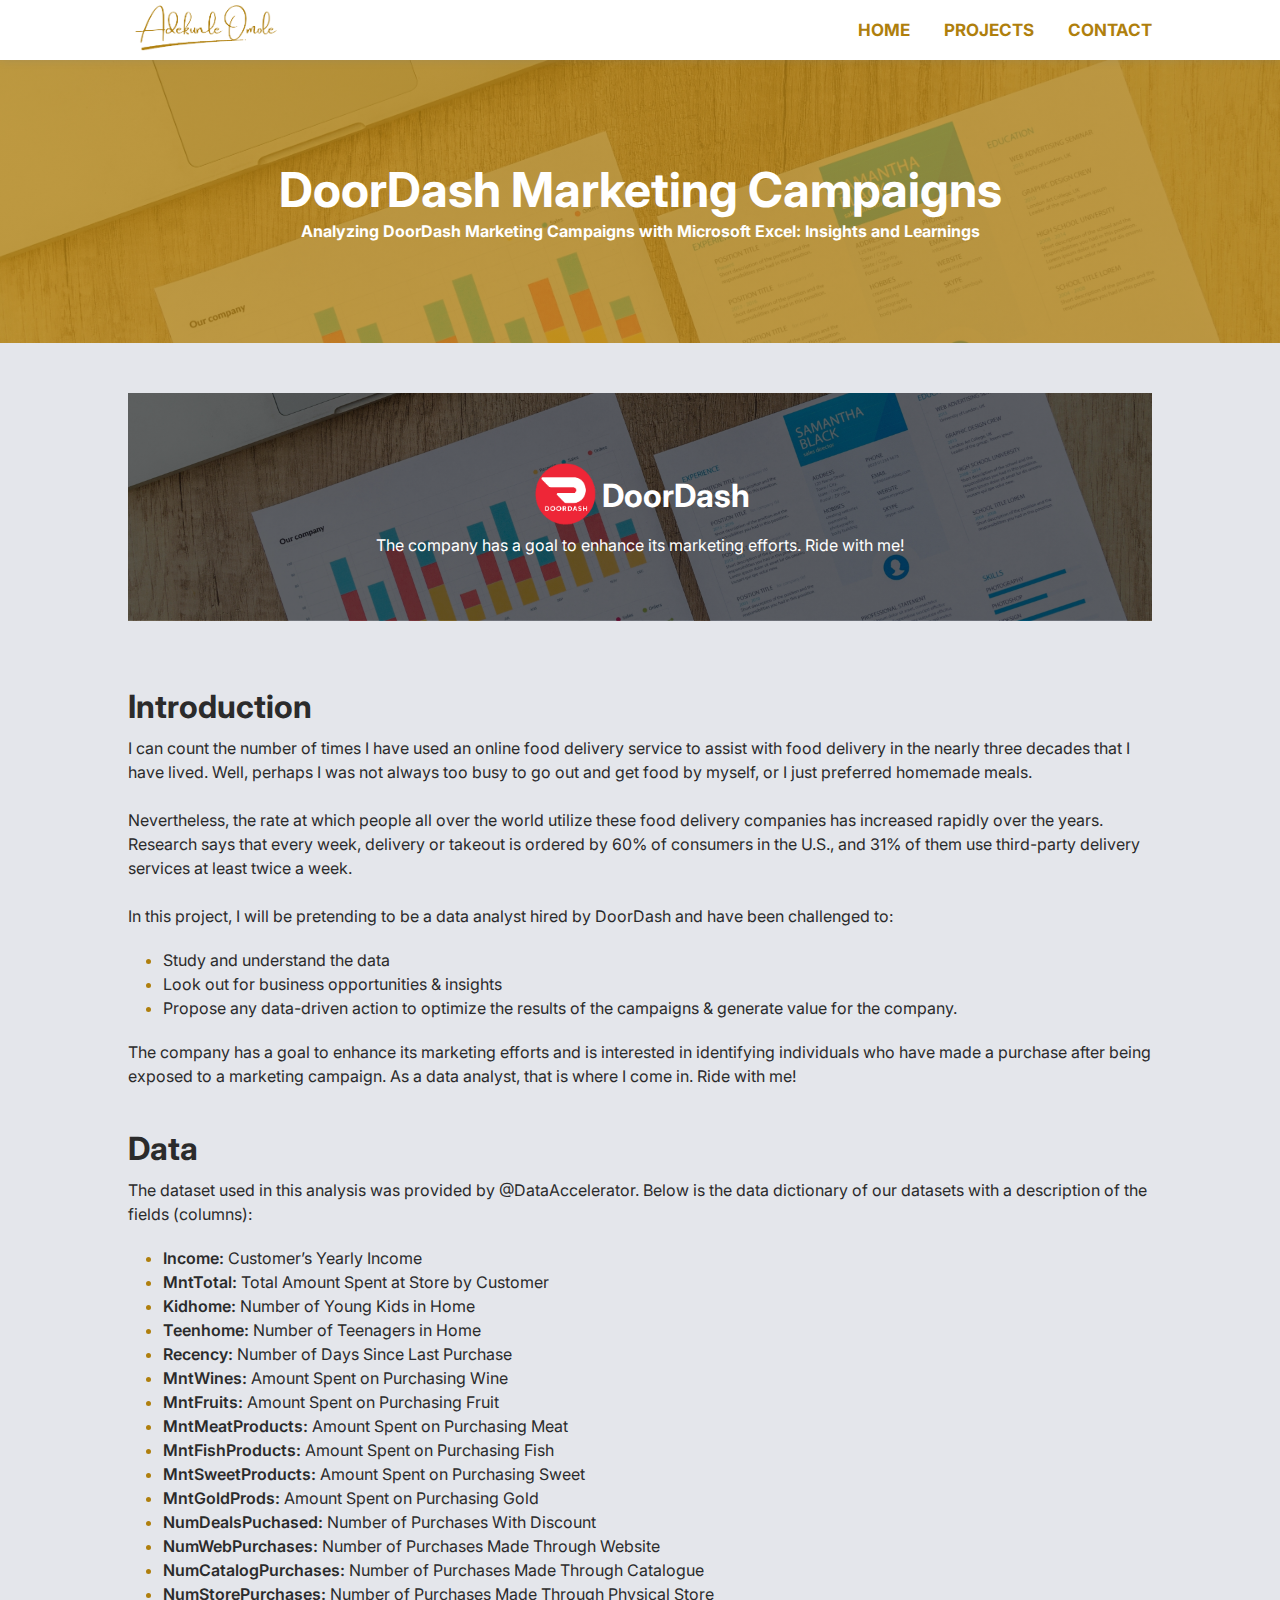
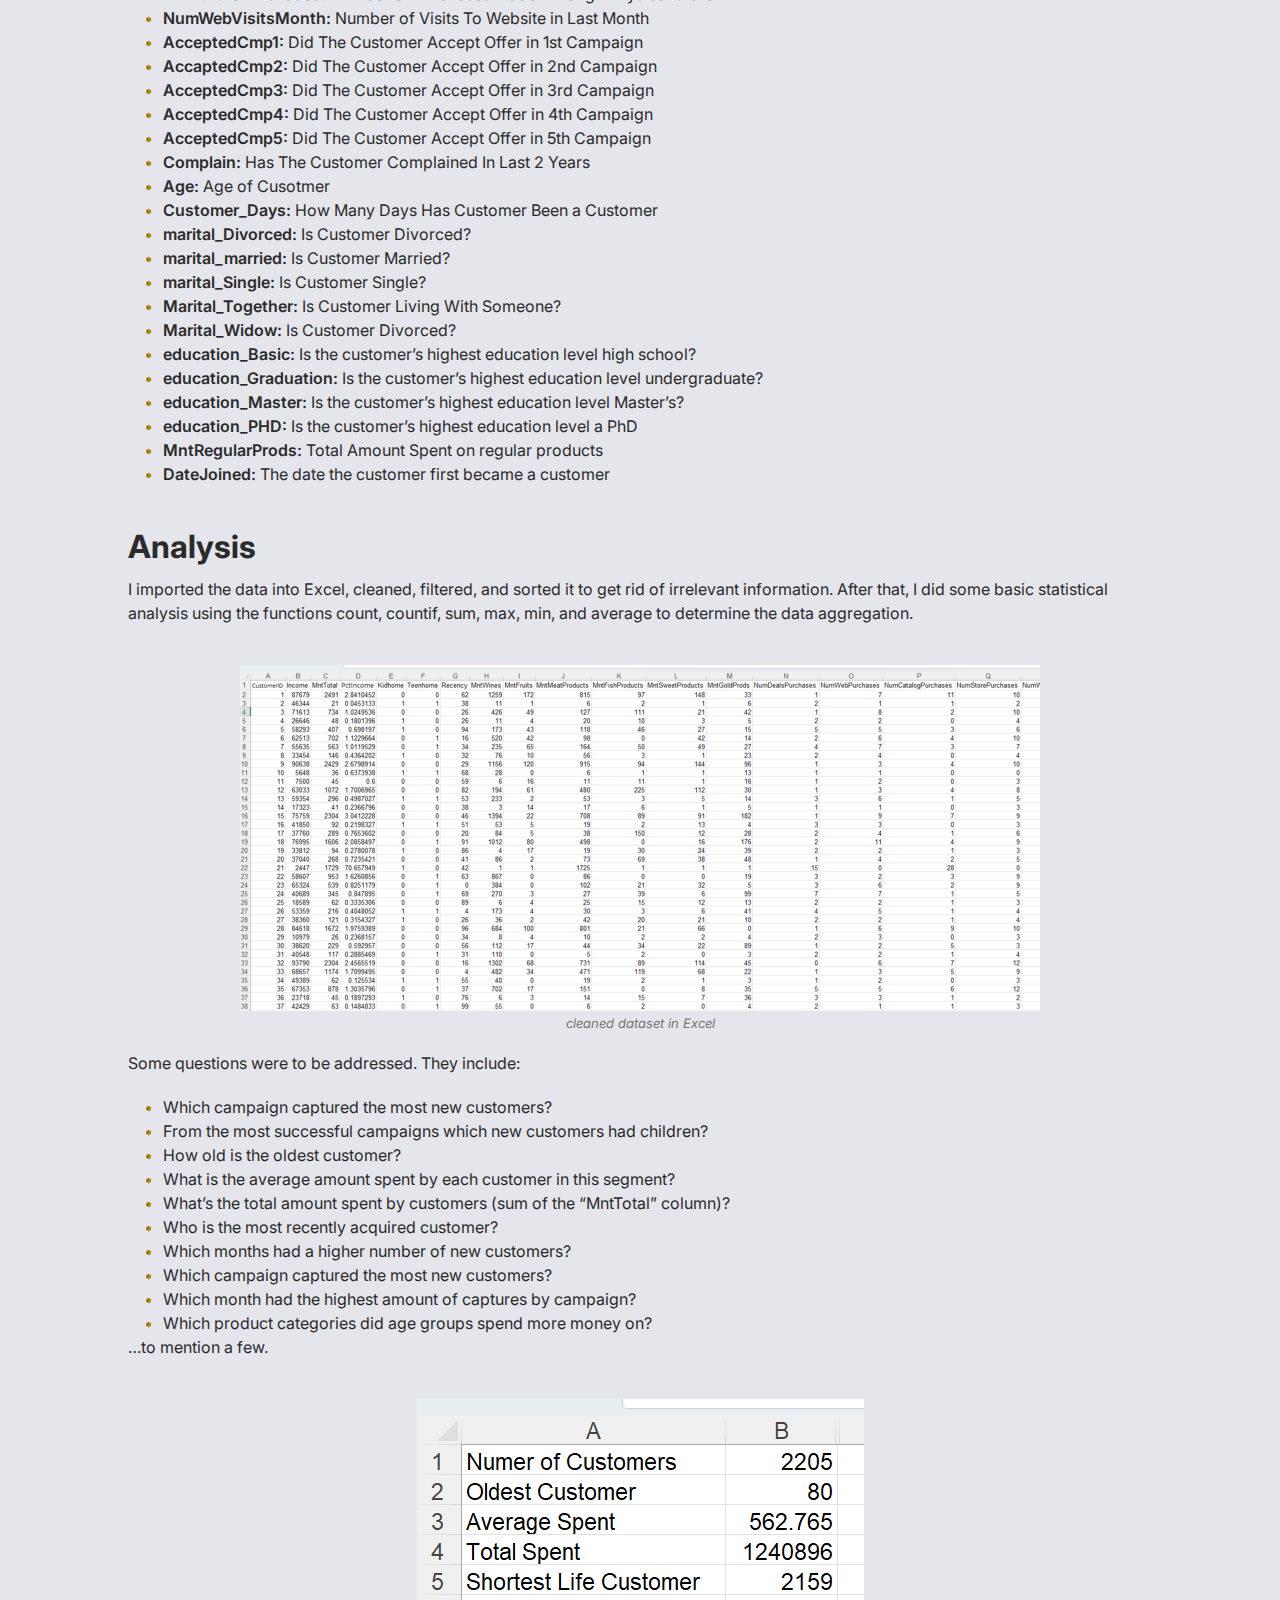
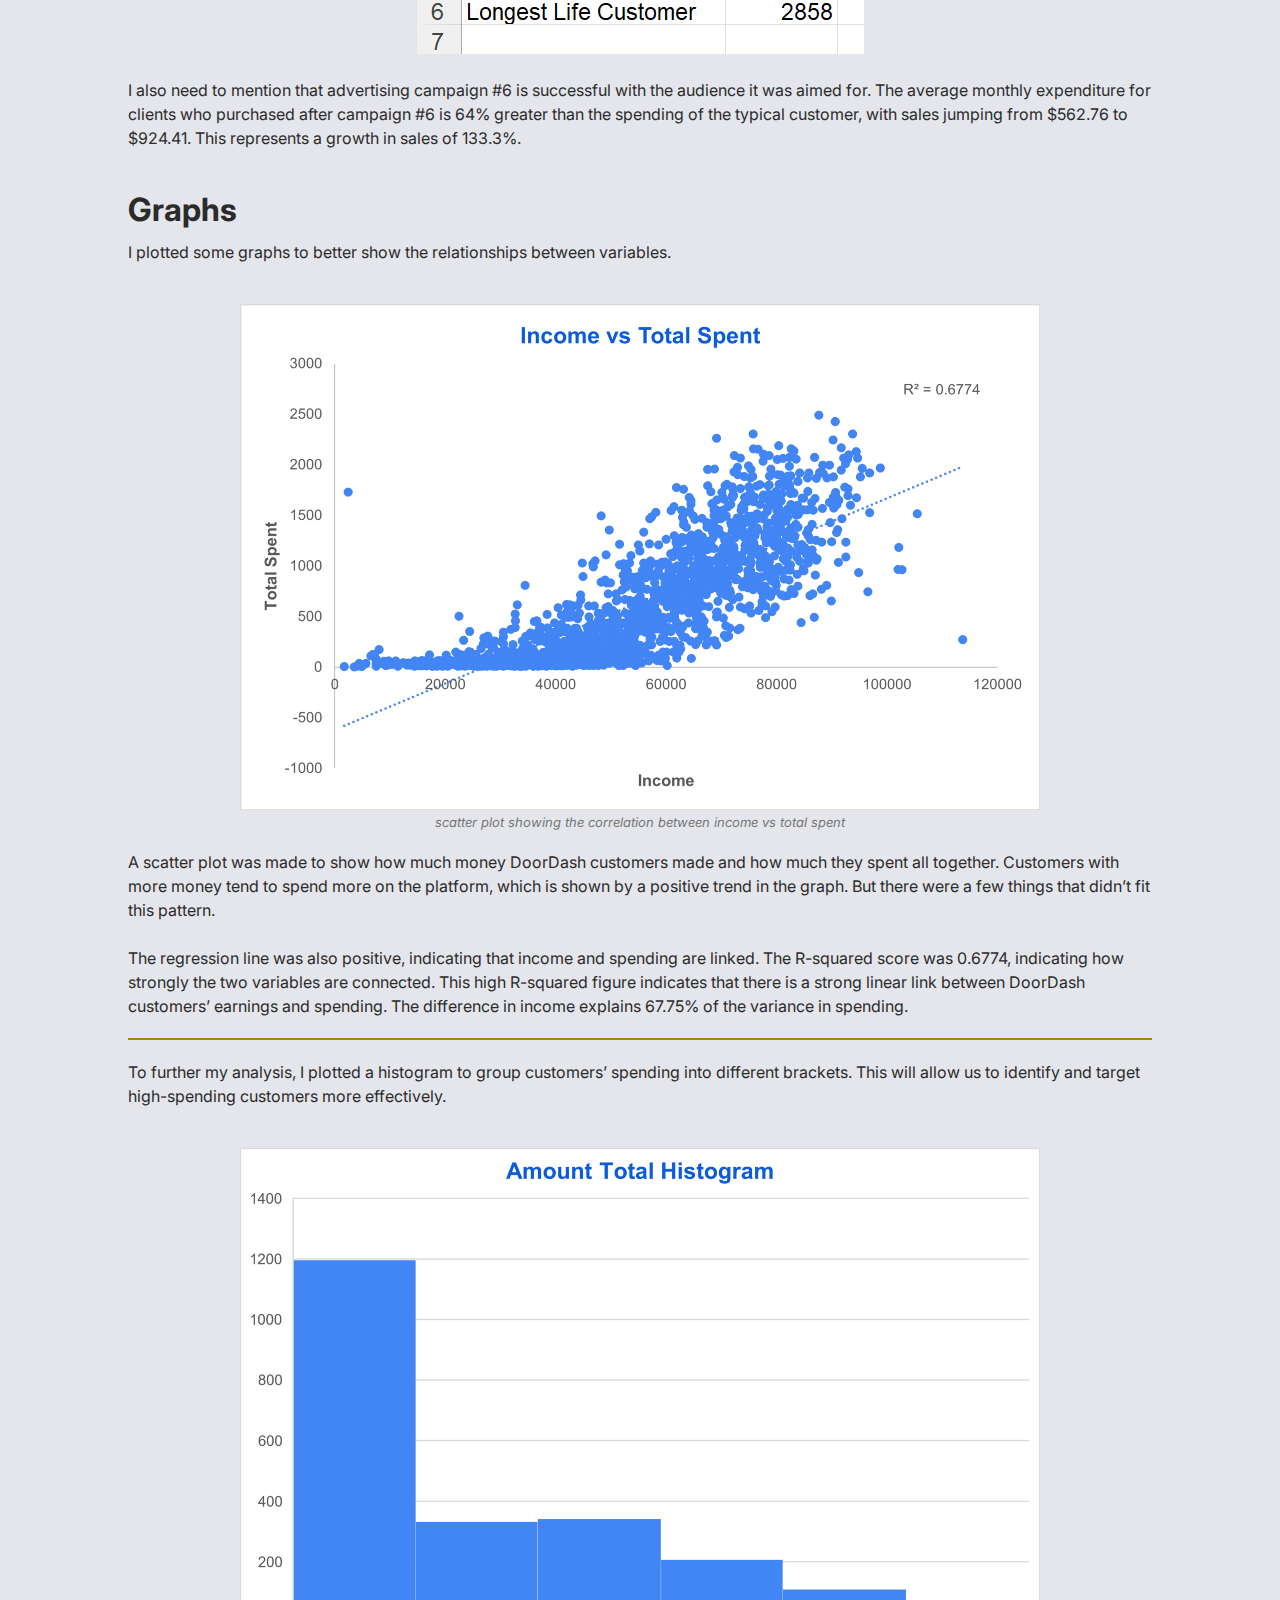
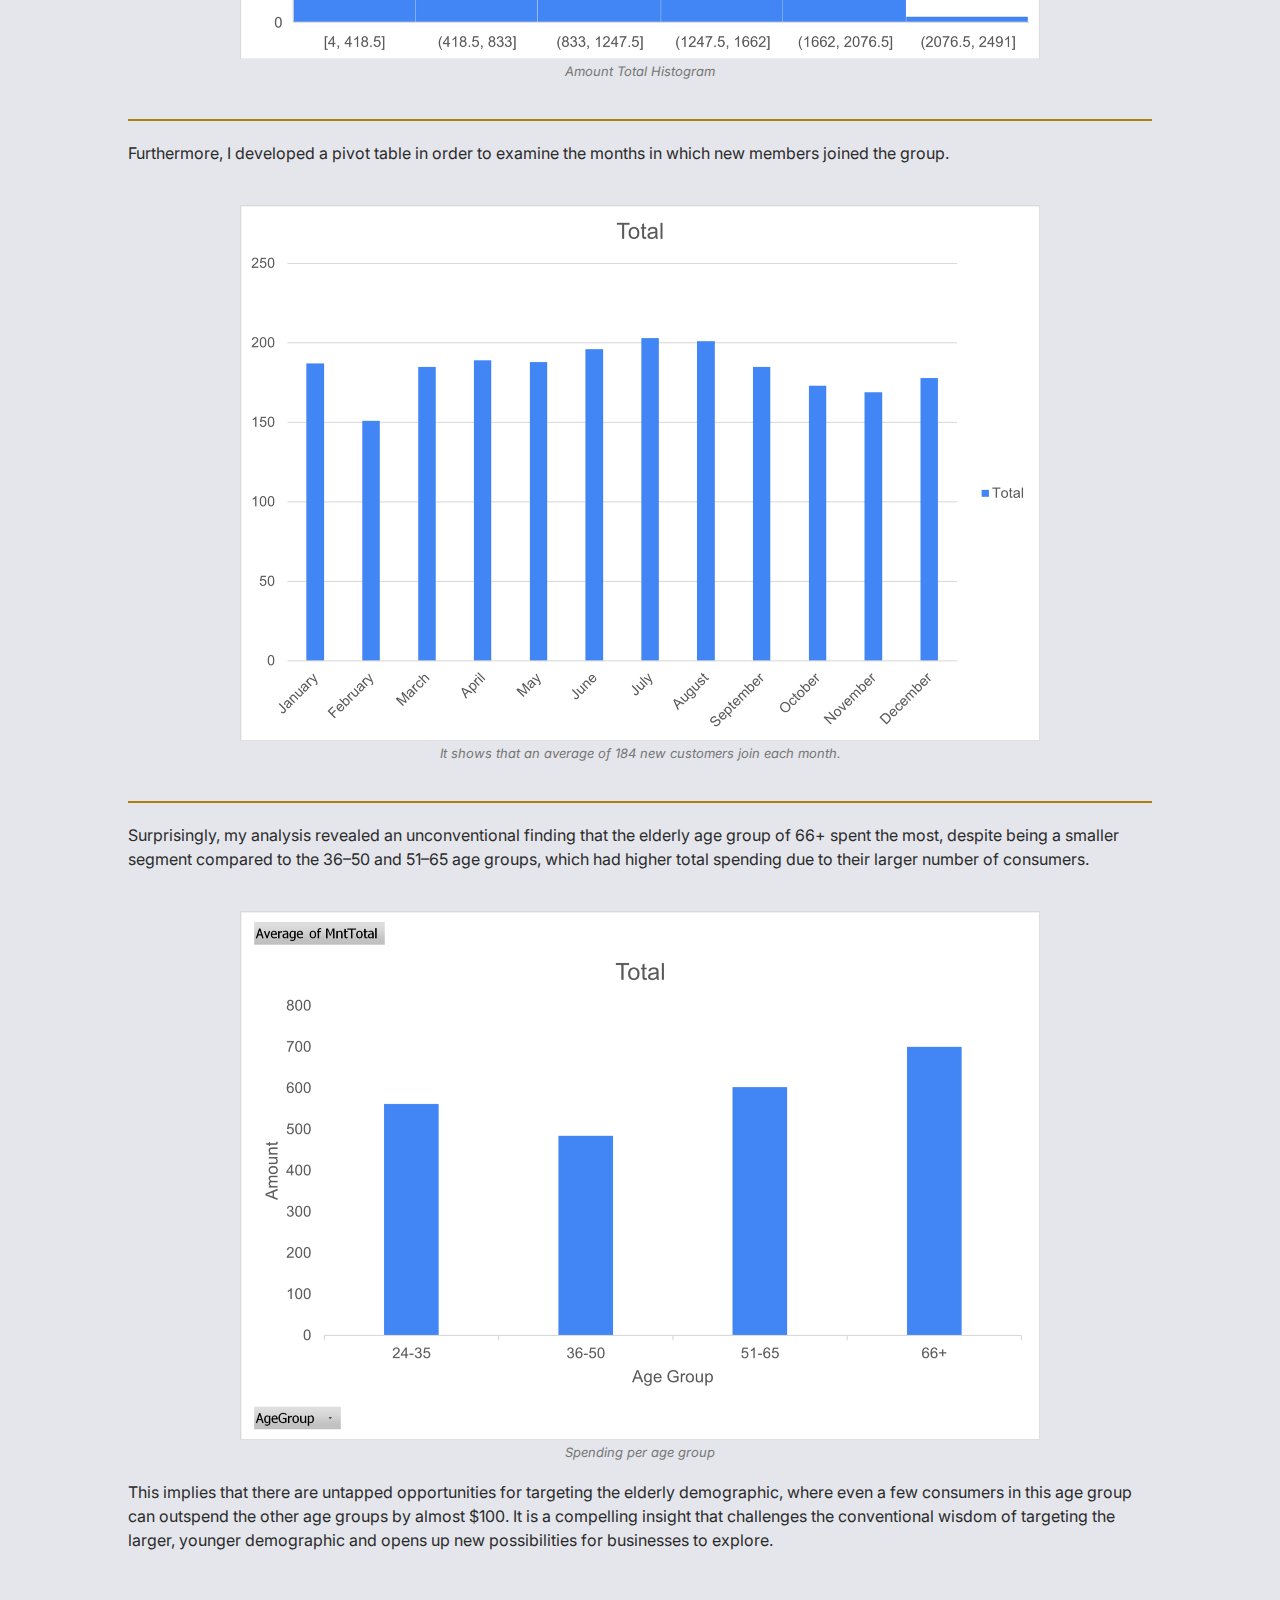
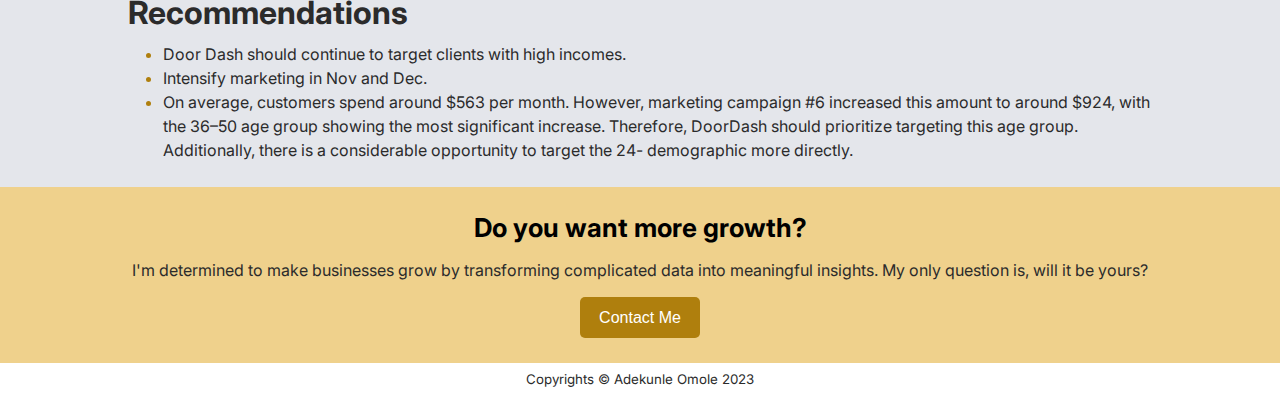
<file: projects/doordash.html>
<!DOCTYPE html>
<html lang="en">
<head>
    <meta name="description" content="Analyzing DoorDash Marketing Campaigns with Microsoft Excel: Insights and Learnings">
    <meta name=”robots” content="index, follow">
    <meta name="keywords" content="web,data,data analysis,data science,dataset,doordash,insight">

  <!-- Facebook Meta Tags -->
  <meta property="og:url" content="https://aiomole.netlify.app/projects/doordash.html">
  <meta property="og:type" content="article">
  <meta property="og:title" content="Analyzing DoorDash Marketing Campaigns with Microsoft Excel: Insights and Learnings">
  <meta property="og:description" content="The company has a goal to enhance its marketing efforts and is interested in identifying individuals who have made a purchase after being exposed to a marketing campaign. As a data analyst, that is where I come in. Ride with me!">
  <meta property="og:image" itemprop="image" content="/assets/project-pictures/projects-hero-bg.jpg">

  <!-- Twitter Meta Tags -->
  <meta name="twitter:card" content="summary_large_image">
  <meta property="twitter:domain" content="aiomole.netlify.app">
  <meta property="twitter:url" content="https://aiomole.netlify.app/projects/doordash.html">
  <meta name="twitter:title" content="Analyzing DoorDash Marketing Campaigns with Microsoft Excel: Insights and Learnings">
  <meta name="twitter:description" content="The company has a goal to enhance its marketing efforts and is interested in identifying individuals who have made a purchase after being exposed to a marketing campaign. As a data analyst, that is where I come in. Ride with me!">
  <meta name="twitter:image" content="/assets/project-pictures/projects-hero-bg.jpg">

    <meta charset="UTF-8">
    <meta http-equiv="X-UA-Compatible" content="IE=edge">
    <meta name="viewport" content="width=device-width, initial-scale=1.0">
    <link rel="stylesheet" href="/style.css">
    <link rel="shortcut icon" href="/assets/ico.png" type="image/x-icon">
    <link rel="stylesheet" href="/projects/projects.css">
    <title>DoorDash Marketing Campaigns | Adekunle Omole</title>
</head>
<body>

    <header>
        <div class="header">
            <div class="logo">
                <a href="https://aiomole.netlify.app/"><img src="/assets/Adekunle Omole.png" alt=""></a>
            </div>
    
            <nav class="nav-menu">          
                <ul>
                    <li><a href="/index.html">HOME</a></li>
                    <li><a href="/projects.html">PROJECTS</a></li>
                    <li><a href="/contact.html">CONTACT</a></li>
    
                </ul>
            </nav>

            <div class="hamburger">
                <div class="bar"></div>
            </div>
        </div>

    
        <nav class="nav-mobile">          
            <ul>
                <li><a href="/index.html">HOME</a></li>
                <li><a href="/projects.html">PROJECTS</a></li>
                <li><a href="/contact.html">CONTACT</a></li>

            </ul>
        </nav>
        
    </header>

    <section class="project-content-hero">
        
        <div class="project-text">
            <h1>
                DoorDash Marketing Campaigns
            </h1>
    
            <p>
                Analyzing DoorDash Marketing Campaigns with Microsoft Excel: Insights and Learnings
            </p>
        </div>
        
    </section>

    <section class="project-image">
        <div class="pro-img">
            <div class="pro-img-logo">
                <img src="/assets/project-pictures/ddash.png" alt="doordash logo">
            </div>

            <h2>
                DoorDash
            </h2>
        </div>
        <p>
            The company has a goal to enhance its marketing efforts. Ride with me!
        </p>
    </section>

    <main>
        <section class="article">
            <article>
                <h2>
                    Introduction
                </h2>
        
                <div class="introduction">
                    <p>
                        I can count the number of times I have used an online food delivery service to assist with food delivery in the nearly three decades that I have lived. Well, perhaps I was not always too busy to go out and get food by myself, or I just preferred homemade meals.
                        <br><br> Nevertheless, the rate at which people all over the world utilize these food delivery companies has increased rapidly over the years. Research says that every week, delivery or takeout is ordered by 60% of consumers in the U.S., and 31% of them use third-party delivery services at least twice a week.
                        <br><br> In this project, I will be pretending to be a data analyst hired by DoorDash and have been challenged to:
                    </p><br>

                    <ul>
                        <li><p>Study and understand the data</p></li>
                        <li><p>Look out for business opportunities & insights</p></li>
                        <li><p>Propose any data-driven action to optimize the results of the campaigns & generate value for the company.</p></li>
                    </ul>
                    <br>

                    <p>                    
                        The company has a goal to enhance its marketing efforts and is interested in identifying individuals who have made a purchase after being exposed to a marketing campaign. As a data analyst, that is where I come in. Ride with me!
                    </p>
                </div>
            </article>

            <article>
                <h2>
                    Data
                </h2>
        
                <div class="data">
                    <p>
                        The dataset used in this analysis was provided by @DataAccelerator. Below is the data dictionary of our datasets with a description of the fields (columns):
                    </p><br>
                    
                    <ul>
                        <li><p><span>Income:</span> Customer’s Yearly Income</p></li>
                        <li><p><span>MntTotal:</span> Total Amount Spent at Store by Customer</p></li>
                        <li><p><span>Kidhome:</span> Number of Young Kids in Home</p></li>
                        <li><p><span>Teenhome:</span> Number of Teenagers in Home</p></li>
                        <li><p><span>Recency:</span> Number of Days Since Last Purchase</p></li>
                        <li><p><span>MntWines:</span> Amount Spent on Purchasing Wine</p></li>
                        <li><p><span>MntFruits:</span> Amount Spent on Purchasing Fruit</p></li>
                        <li><p><span>MntMeatProducts:</span> Amount Spent on Purchasing Meat</p></li>
                        <li><p><span>MntFishProducts:</span> Amount Spent on Purchasing Fish</p></li>
                        <li><p><span>MntSweetProducts:</span> Amount Spent on Purchasing Sweet</p></li>
                        <li><p><span>MntGoldProds:</span> Amount Spent on Purchasing Gold</p></li>
                        <li><p><span>NumDealsPuchased:</span> Number of Purchases With Discount</p></li>
                        <li><p><span>NumWebPurchases:</span> Number of Purchases Made Through Website</p></li>
                        <li><p><span>NumCatalogPurchases:</span> Number of Purchases Made Through Catalogue</p></li>
                        <li><p><span>NumStorePurchases:</span> Number of Purchases Made Through Physical Store</p></li>
                        <li><p><span>NumWebVisitsMonth:</span> Number of Visits To Website in Last Month</p></li>
                        <li><p><span>AcceptedCmp1:</span> Did The Customer Accept Offer in 1st Campaign</p></li>
                        <li><p><span>AccaptedCmp2:</span> Did The Customer Accept Offer in 2nd Campaign</p></li>
                        <li><p><span>AcceptedCmp3:</span> Did The Customer Accept Offer in 3rd Campaign</p></li>
                        <li><p><span>AcceptedCmp4:</span> Did The Customer Accept Offer in 4th Campaign</p></li>
                        <li><p><span>AcceptedCmp5:</span> Did The Customer Accept Offer in 5th Campaign</p></li>
                        <li><p><span>Complain:</span> Has The Customer Complained In Last 2 Years</p></li>
                        <li><p><span>Age:</span> Age of Cusotmer</p></li>
                        <li><p><span>Customer_Days:</span> How Many Days Has Customer Been a Customer</p></li>
                        <li><p><span>marital_Divorced:</span> Is Customer Divorced?</p></li>
                        <li><p><span>marital_married:</span> Is Customer Married?</p></li>
                        <li><p><span>marital_Single:</span> Is Customer Single?</p></li>
                        <li><p><span>Marital_Together:</span> Is Customer Living With Someone?</p></li>
                        <li><p><span>Marital_Widow:</span> Is Customer Divorced?</p></li>
                        <li><p><span>education_Basic:</span> Is the customer’s highest education level high school?</p></li>
                        <li><p><span>education_Graduation:</span> Is the customer’s highest education level undergraduate?</p></li>
                        <li><p><span>education_Master:</span> Is the customer’s highest education level Master’s?</p></li>
                        <li><p><span>education_PHD:</span> Is the customer’s highest education level a PhD</p></li>
                        <li><p><span>MntRegularProds:</span> Total Amount Spent on regular products</p></li>
                        <li><p><span>DateJoined:</span> The date the customer first became a customer</p></li>
                    </ul>
                </div>
            </article>

            <article>
                <h2>
                    Analysis
                </h2>
        
                <div class="analysis">
                    <p>
                        I imported the data into Excel, cleaned, filtered, and sorted it to get rid of irrelevant information. After that, I did some basic statistical analysis using the functions count, countif, sum, max, min, and average to determine the data aggregation.
                    </p><br><br>

                    <div class="article-img">
                        <img src="/assets/project-pictures/cleaned dataset in Excel.png" alt="cleaned dataset in Excel">
                        <figcaption>cleaned dataset in Excel</figcaption>
                    </div><br>

                    <p>
                        Some questions were to be addressed. They include:
                    </p><br>

                    <ul>
                        <li><p>Which campaign captured the most new customers?</p></li>
                        <li><p>From the most successful campaigns which new customers had children?</p></li>
                        <li><p>How old is the oldest customer?</p></li>
                        <li><p>What is the average amount spent by each customer in this segment?</p></li>
                        <li><p>What’s the total amount spent by customers (sum of the “MntTotal” column)?</p></li>
                        <li><p>Who is the most recently acquired customer?</p></li>
                        <li><p>Which months had a higher number of new customers?</p></li>
                        <li><p>Which campaign captured the most new customers?</p></li>
                        <li><p>Which month had the highest amount of captures by campaign?</p></li>
                        <li><p>Which product categories did age groups spend more money on?</p></li>
                    </ul>
                    <p>…to mention a few.</p><br><br>

                    <div class="article-img">
                        <img src="/assets/project-pictures/advertising campaign.png" alt="advertising campaign">
                        <figcaption></figcaption>
                    </div><br>

                    <p>
                        I also need to mention that advertising campaign #6 is successful with the audience it was aimed for. The average monthly expenditure for clients who purchased after campaign #6 is 64% greater than the spending of the typical customer, with sales jumping from $562.76 to $924.41. This represents a growth in sales of 133.3%.
                    </p>
                    
                    
                </div>
            </article>

            <article>
                <h2>
                    Graphs
                </h2>
        
                <div class="graphs">
                    <p>
                        I plotted some graphs to better show the relationships between variables.
                    </p><br><br>

                    <div class="article-img">
                        <img src="/assets/project-pictures/scatter plot showing the correlation between income vs total spent.png" alt="scatter plot showing the correlation between income vs total spent">
                        <figcaption>scatter plot showing the correlation between income vs total spent</figcaption>
                    </div><br>

                    <p>
                        A scatter plot was made to show how much money DoorDash customers made and how much they spent all together. Customers with more money tend to spend more on the platform, which is shown by a positive trend in the graph. But there were a few things that didn’t fit this pattern. <br>
                        <br>The regression line was also positive, indicating that income and spending are linked. The R-squared score was 0.6774, indicating how strongly the two variables are connected. This high R-squared figure indicates that there is a strong linear link between DoorDash customers’ earnings and spending. The difference in income explains 67.75% of the variance in spending.
                    </p>

                    <hr>

                    <p>
                        To further my analysis, I plotted a histogram to group customers’ spending into different brackets. This will allow us to identify and target high-spending customers more effectively.
                    </p><br><br>

                    <div class="article-img">
                        <img src="/assets/project-pictures/amount total histogram.png" alt="amount total histogram">
                        <figcaption>Amount Total Histogram</figcaption>
                    </div><br>
                    
                    <hr>
                    
                    <p>
                        Furthermore, I developed a pivot table in order to examine the months in which new members joined the group.
                    </p><br><br>
                    
                    <div class="article-img">
                        <img src="/assets/project-pictures/average new customers each month.png" alt="average new customers each month">
                        <figcaption>It shows that an average of 184 new customers join each month.</figcaption>
                    </div><br>

                    <hr>

                    <p>
                        Surprisingly, my analysis revealed an unconventional finding that the elderly age group of 66+ spent the most, despite being a smaller segment compared to the 36–50 and 51–65 age groups, which had higher total spending due to their larger number of consumers.
                    </p><br><br>

                    <div class="article-img">
                        <img src="/assets/project-pictures/Spending per age group.png" alt="Spending per age group">
                        <figcaption>Spending per age group</figcaption>
                    </div><br>

                    <p>
                        This implies that there are untapped opportunities for targeting the elderly demographic, where even a few consumers in this age group can outspend the other age groups by almost $100. It is a compelling insight that challenges the conventional wisdom of targeting the larger, younger demographic and opens up new possibilities for businesses to explore.
                    </p>
                    
                </div>
            </article>
            </article>

            <article>
                <h2>
                    Recommendations
                </h2>
        
                <div class="recommendations">
                    
                    <ul>
                        <li><p>Door Dash should continue to target clients with high incomes.</p></li>
                        <li><p>Intensify marketing in Nov and Dec.</p></li>
                        <li><p>On average, customers spend around $563 per month. However, marketing campaign #6 increased this amount to around $924, with the 36–50 age group showing the most significant increase. Therefore, DoorDash should prioritize targeting this age group. Additionally, there is a considerable opportunity to target the 24- demographic more directly.</p></li>
                    </ul>
                    
                </div>
            </article>
        </section>
    </main>    

    <section id="contact" class="contact">
        <h3 class="mail">
            Do you want more growth?
        </h3>
        <p class="pcc">
            I'm determined to make businesses grow by transforming complicated data into meaningful insights. My only question is, will it be yours?
        </p>

        <a href="contact.html">
            <button class="sec-btn">
                Contact Me
            </button>
        </a>
    </section>

    <footer>
        <small>
            Copyrights © Adekunle Omole 2023
        </small>
    </footer>
</body>
    <script src="/script.js"></script>
</html>
</file>
<file: style.css>
@import url('https://fonts.googleapis.com/css2?family=Inter:wght@100;200;300;400;500;600;700;800;900&display=swap');

* {
    padding: 0;
    margin: 0;
    box-sizing: border-box;   
}

body {
    background-color: var(--off-white);
    font-family: 'Inter', sans-serif;
}

/* COLOR DEFINITION */
:root {
    --yello: #af7f0d;
    --light-yellow: #a87d19;
    --grey: #2B2B2B;
    --light-grey: #767676;
    --white: #ffffff;
    --off-white: #E4E6EB;
    --mes: #ffb30067;
}

/* DEFAULT */
html {
    scroll-behavior: smooth;
}

section, footer {
    padding: 25px 10%;
}

h1 {
    font-weight: 700;
    /* line-height: 59px; */
    font-size: 48px;
    color: var(--grey);
}

h2 {
    font-size: 32px;
    font-weight: 700;
    /* line-height: 40px; */
    color: var(--grey);
    
}

h4 {
    font-weight: 600;
    line-height: 22px;
    font-size: 20px;

    color: var(--grey);

}

p {
    font-weight: 400;
    line-height: 24px;
    font-size: 16px;
    color: var(--light-grey);
}

a {
    text-decoration: none;
    color: var(--yello);

    font-weight: 700;
    line-height: 14px;
    font-size: 14px;

}

a span {
    margin-left: 5px;
}

.sec-btn {
    padding: 9px 17px;
    font-weight: 500;
    line-height: 19px;
    font-size: 16px;
    color: var(--white);
    cursor: pointer;

    background-color: var(--yello);
    border-radius: 5px;
    border: 2px solid transparent;
}

.pri-btn {
    padding: 9px 17px;
    font-weight: 500;
    line-height: 19px;
    font-size: 16px;
    color: var(--yello);
    cursor: pointer;

    background-color: var(--white);
    border-radius: 5px;
    border: 2px solid var(--yello);
}

.pri-btn:hover, .sec-btn:hover {
    transform: translatey(-5px);
    transition: 1s;
}

/* HEADER */
header {
    position: sticky;
    top: 0;
    z-index: 1;

    box-shadow: 0px 0px 8px rgba(128, 128, 128, 0.308);
}

.header {
    display: flex;
    justify-content: space-between;
    align-items: center;
    background-color: var(--white);

    padding: 0 10%;
}

.logo {
    width: 15%;
}

.logo img {
    width: 100%;    
    cursor: pointer;
}

nav ul {
    display: flex;
    justify-content: flex-end;
    gap: 15%;
}

nav a {
    font-size: 17px;
    padding-bottom: 3px;
    /* text-decoration: none; */
    position: relative;
}

nav a::after {
    content: "";
    position: absolute;
    background-color: var(--mes);
    height: 3px;
    width: 0%;
    left: 0;
    bottom: -2px;
    transition: .3s;
}

nav a:hover:after {
    text-decoration: none;
    width: 100%;
}

nav li {
    list-style: none;
}

.active-main::after {
    width: 100%;
}

/* NAV */
.nav-mobile {
    position: fixed;
    width: 100%;
    height: 100vh;
    background-color: var(--white);
    padding: 25px;
    direction: ltr;
    right: 100%;
    transition: 0.4s;
    top: 45px;
}

.nav-mobile.is-active{
    right: 0;
}

.nav-mobile ul {
    display: block;
    margin: 10px 0;
}

.nav-mobile li {
    margin: 10px 0;
}

/* mobile menu */
.hamburger {
    position: relative;
    width: 30px;
    cursor: pointer;
    display: none;
}

.bar, .hamburger::before, .hamburger::after {
    width: 80%;
    height: 2px;
    background-color: var(--yello);
    margin: 6px 0;
    content: '';
    display: block;
    transition: 0.4s;
}

.hamburger.is-active::before {
    transform: rotate(-45deg) translate(-5px, 5.8px);
}

.hamburger.is-active .bar {
    opacity: 0;
}

.hamburger.is-active::after {
    transform: rotate(45deg) translate(-5px,-6px);
}

.nav-mobile {
    text-align: center;
    color: white;
    width: 100%;
}



/* HERO SECTION */
.hero {
    display: flex;
    justify-content: space-between;
    align-items: center; 
    width: 100%;   
    background-color: var(--white);
    flex-wrap: wrap;

    padding: 50px 10%;
}

.hero .right, .hero .left {
    width: 50%;
}

.hero .left h2 {
    /* font-size: 55px; */
    font-weight: 500;
    font-size: 25px;
}

.span {
    color: var(--light-yellow);
}

.hero .left p {
    text-align: justify;

    margin: 30px 0 0 0;
}

.hero-icons {
    display: flex;
    /* justify-content: center; */
    margin: 5% 0;
    gap: 5%;
}

.hero-icons svg {
    width: 6%;
}

.hero-btn {
    display: flex;
    gap: 5%;
}

.hero .right {
    text-align: center;
}

.hero .right img {
    width: 60%;
    border-radius: 100%;
    aspect-ratio: 4/4;
    object-fit: cover;
}

/* PROJECT SECTION */

.project h2 {
    text-align: center;
    margin-top: 50px;
}

.project .project-text p, .project p {
    text-align: center;
    margin: 25px 0;
}

.project-view {
    display: flex;
    justify-content: center;
    flex-wrap: wrap;
    gap: 5%;
}

.card {
    text-align: center;
    background-color: var(--white);
    width: 30%;
    border-radius: 5px;
    margin-top: 20px;
}

.card:hover {
    box-shadow: 0px 0px 20px  var(--light-grey);
    transition: 1s;
}

.lang {
    text-align: unset;
    margin-bottom: 4%;
}

.lang ul {
    display: flex;
    justify-content: flex-end;
    gap: 5px;
    flex-wrap: wrap;
}

.lang ul li p {
    padding: unset;
    margin: unset;
    line-height: unset;
    font-size: 13px;
}

.lang ul li {
    list-style: none;
    border-radius: 5px;
    border: 1px solid var(--light-yellow);
    padding: 1% 3%;
    width: auto;
}

.card-content {
    padding: 10px 2.5%;
    /* text-align: left; */
}

.card-content a:hover {
    text-decoration: unset;
}

.card h4 {
    text-transform: capitalize;
}

.card h4:hover {
    color: var(--yello);
}

.card-img img {
    width: 100%;
    aspect-ratio: 4/2;
    object-fit: cover;
    border-top-right-radius: 5px;
    border-top-left-radius: 5px;
}

.project button {
    margin: 30px 0;
}

.view-all {
    text-align: center;
}

/* CONTACT SECTION */
.contact {
    background-color: var(--mes);
    text-align: center;
}

.mail {
    font-size: 26px;
}

.socials {
    display: flex;
    gap: 5%;

    margin-top: 10px;
}

.socials i {
    font-size: 25px;
    color: var(--off-white);
}

.socials i:hover {
    color: var(--white);
}

/* FOOTER */
footer {
    padding: 5px 7%;
    background-color: var(--white);
    text-align: center;
    color: var(--grey);
}


/* ALL PROJECT PAGE STYLING */
.project-hero, .contact-hero, .project-content-hero {
    background-image: linear-gradient(to bottom, #af7e0dc7, #af7e0dc7),
    url(/assets/project-bg.jpg);

    background-repeat: no-repeat;
    background-size: cover;

    padding: 100px 5%;
    text-align: center;

}

.project-text h1 {
    color: white;
}

.contact-hero {
    background-image: linear-gradient(to bottom, #af7e0dc7, #af7e0dc7),
    url(/assets/contact-bg.jpg);

    background-repeat: no-repeat;
    background-size: cover;
}

.project-hero .project-text p,
.contact-hero .project-text p,
.project-content-hero .project-text p {
    color: var(--white);
    font-weight: bold;
}

/* CONTACT PAGE */
.main-contact {
    display: flex;
    justify-content: center;
    align-items: center;

    padding: 70px 0;
}

.c-page {
    width: 70%;

    display: flex;
    justify-content: space-between;

    border-radius: 5px;
    padding: 0;
}

.c-page .left {
    width: 50%;
    background-color: var(--white);
    padding: 3% 2%;
    border-radius: 5px 0 0 5px;
}

form {
    display: flex;
    flex-direction: column;
    width: 100%;
}

label {
    margin: 3% 0 1% 0;
    color: var(--light-grey);
    font-weight: bold;
    font-size: 16px;
}

.box {
    padding: 2%;
    font-size: 16px;
    border: 2px solid rgba(128, 128, 128, 0.281);
    outline: none;
    border-radius: 5px;
    color: #767676;
}

.box2 {
    resize: none;
    width: 100%;
    aspect-ratio: 4/1;
}

form .sec-btn {
    margin-top: 5%;
}

form .sec-btn:hover {
    transform: unset;
    transition: unset;
}

.c-page .right {
    width: 50%;
    background-color: #ffb30067;
    border-radius: 0 5px 5px 0;
    padding: 3% 2%;
}

.c-page .right img {
    width: 90%;
}

.c-page .left p {
    margin: 15px 0;
}

.c-content {
    text-align: center;
}

.c-content p, .c-socials p, .c-content .mail {
    color: var(--white);
}

.c-socials {
    text-align: center;
    margin-top: 20px;
}

.c-socials .socials {
    justify-content: center;
}

.c-socials .socials i {
    color: var(--white);
}

.mail2 {
    color: var(--white);
    font-size: 20px;
}

.pcc {
    color: var(--grey);
    margin: 15px 0;
}



@media screen and (max-width: 1050px) {
    .hero .right img {
        width: 80%;
    }

    .mail {
        font-size: 23px;
    }

    .c-page {
        width: 80%;
    }
}

@media screen and (max-width: 925px) {
    .project-view {
        gap: 2%;
    }
    
    .card {
        width: 32%;
    }

    .mail {
        font-size: 20px;
    }

    .c-page {
        width: 85%;
    }

    .mail2 {
        font-size: 16px;
    }

    .c-socials .socials i {
        font-size: 20px;
    }

    label {
        font-size: 14px;
    }

    .box {
        font-size: 14px;
    }
    
    .hero-icons svg {
        width: 7%;
    }
}

@media screen and (max-width: 850px) {
    .card {
        width: 48%;
    }
}

@media screen and (max-width: 800px) {
    .hero .right, .hero .left {
        width: 100%;
    }

    .hero .left {
        order: 1;
        text-align: center;

        margin-top: 10%;
    }

    .hero .right img {
        width: 60%;
    }

    .hero-btn {
        justify-content: center;
    }

    .logo {
        width: 25%;
    }


    h1 {
        font-size: 40px;
    }

    .mail {
        font-size: 17px;
    }

    .c-page {
        width: 85%;
    }

    .c-socials .socials i {
        font-size: 18px;
    }

    label {
        font-size: 13px;
    }

    h4 {
        font-size: 18px;
    }

    .hero-icons {
        justify-content: center;
    }
    
    .hero-icons svg {
        width: 6%;
    }
}



@media screen and (max-width: 700px) {
    .nav-menu {
        display: none;
    }


    .hamburger {
        display: block;
    }

    .project-view {
        gap: 4%;
    }
    
    .card {
        text-align: left;
        width: 100%;
        display: flex;
        gap: 3%;
        padding: 3% 2.5%;
    }

    .card-content {
        padding: 0 0;
        width: 67%;

        display: flex;
        flex-direction: column;
    }

    .lang {
        order: 3;
        margin-bottom: unset;
    }


    .card-img {
        width: 30%;
    }

    .card-img a {
        width: 100%;
    }
    .card-img img {
        width: 100%;
        aspect-ratio: 1/1;
        border-radius: 5px;
    }

    .project p {
        text-align: unset;
        margin: 1px 0;
    }
    

    .card:hover {
        box-shadow: none;
    }

    h1 {
        font-size: 40px;
    }

    .contact {
        flex-wrap: wrap;
        gap: 30px;
    }
    
    .contact .left, .contact .right {
        width: 100%;
    }

    .contact .left {
        border-left: 2px solid var(--white);
    }

    .mail {
        font-size: 20px;
    }

    .c-page {
        flex-wrap: wrap;
        width: 100%;
    }

    .c-page .right, .c-page .left {
        width: 100%;
    }
    
    .c-page .left {
        order: 1;
        padding: 20px 10%;
    }

    .c-page .left h2, .c-page .left p {
        text-align: center;
    }

    main {
        padding: 0;
    }

}


@media screen and (max-width: 600px) {
    .logo {
        width: 30%;
    }

    .sec-btn {
        font-size: 14px;
    }
    
    .pri-btn {
        font-size: 14px;
    }

    h1 {
        font-size: 37px;
    }

    .hero-icons svg {
        width: 7%;
    }
}

@media screen and (max-width: 500px) {
    h1 {
        font-size: 34px;
    }

    h2 {
        font-size: 30px;
    }

    section {
        padding: 25px 5%;
    }

    .header {
        padding: 0 5%;
    }

    .hero {
        padding: 50px 5%;
    }

    .logo {
        width: 35%;
    }
}


@media screen and (max-width: 450px) {
    .logo {
        width: 35%;
    }

    h1 {
        font-size: 30px;
    }
    
    h2 {
        font-size: 25px;
    }
    
    h4 {
        font-size: 16px;
    }
    
    p {
        font-size: 14px;
    }
    
    a {
        font-size: 12px;
    }

    .sec-btn {
        font-size: 14px;
    }
    
    .pri-btn {
        font-size: 14px;
    }

    .hero-icons svg {
        width: 7.5%;
    }
}

@media screen and (max-width: 385px) {
    .nav-mobile {
        top: 40px;
    }

    .logo {
        width: 40%;
    }
    
    .mail {
        font-size: 18px;
    }

    .lang ul li p {
        font-size: 12px;
    }

    .hero .left h2 {
        font-size: 20px;
    }
}

@media screen and (max-width: 335px) {

    h1 {
        font-size: 28px;
    }

    .nav-mobile {
        top: 35px;
    }

    .mail {
        font-size: 15px;
    }

    .hero-icons svg {
        width: 8%;
    }
    
}
</file>
<file: projects/projects.css>
@import url('https://fonts.googleapis.com/css2?family=Inter:wght@100;200;300;400;500;600;700;800;900&display=swap');

* {
    padding: 0;
    margin: 0;
    box-sizing: border-box;   
}

body {
    background-color: var(--off-white);
    font-family: 'Inter', sans-serif;
}

html {
    scroll-behavior: smooth;
}

/* COLOR DEFINITION */
:root {
    --yello: #af7f0d;
    --light-yellow: #a87d19;
    --grey: #2B2B2B;
    --light-grey: #767676;
    --white: #ffffff;
    --off-white: #E4E6EB;
    --mes: #ffb30067;
}


/* HERO SECTION */

.project-content-hero {
    background-image: linear-gradient(to bottom, #af7e0dc7, #af7e0dc7),
    url(/assets/project-pictures/projects-hero-bg.jpg);

    background-repeat: no-repeat;
    background-size: cover;
}

.airbnb {
    background-image: linear-gradient(to bottom, #af7e0dc7, #af7e0dc7),
    url(/assets/project-pictures/airbnb.jpg);

    background-repeat: no-repeat;
    background-size: cover;
    background-position: center;
}

.project-image {
    padding: 5% 0%;
    margin: 50px 10% 0 10%;

    background-image: linear-gradient(to bottom, #0000009d, #0000009d), url(/assets/project-pictures/projects-hero-bg.jpg);
    background-repeat: no-repeat;
    background-size: cover;
    background-position: center;
}

.airbnb-pro {
    padding: 5% 0%;
    margin: 50px 10% 0 10%;

    background-image: linear-gradient(to bottom, #0000009d, #0000009d), url(/assets/project-pictures/airbnbbg.jpg);
    background-repeat: no-repeat;
    background-size: cover;
    background-position: center;
}




/* ARTICLE STYLING */
article p {
    color: var(--grey);
}
article h2 {
    margin: 4% 0 1% 0;
}

article ul {
    margin-left: 35px;
}

article ul li::marker {
    color: var(--yello);
}

article span {
    font-weight: 600;
}

.article-img {
    text-align: center;
}

.article-img img {
    width: 80%;
    max-width: max-content;
}

figcaption {
    font-style: italic;
    color: var(--light-grey);
    font-size: small;
}

hr {
    margin: 20px 0;
    /* background-color: #FFB400; */
    /* font-weight: 600; */
    border: 1px solid var(--yello);
}

/* PROJECT IMAGE */



.project-image p {
    text-align: center;
    color: var(--white);
}

.project-image h2 {
    color: var(--white);
}

.pro-img {
    display: flex;
    align-items: center;
    justify-content: center;
}

.pro-img-logo {
    width: 7%;
}

.pro-img-logo img {
    width: 100%;
    aspect-ratio: 1/1;
    object-fit: cover;
}


@media screen and (max-width: 925px) {
    .pro-img-logo {
        width: 10%;
    }
}


@media screen and (max-width: 780px) {
    .pro-img-logo {
        width: 14%;
    }
}

@media screen and (max-width: 500px) {
    .pro-img-logo {
        width: 17%;
    }

    
    .project-image {
        margin: 50px 5% 0 5%;
    }
}

/* @media screen and (max-width: 370px) {
    .pro-img-logo {
        width: 19%;
    }
} */
</file>
